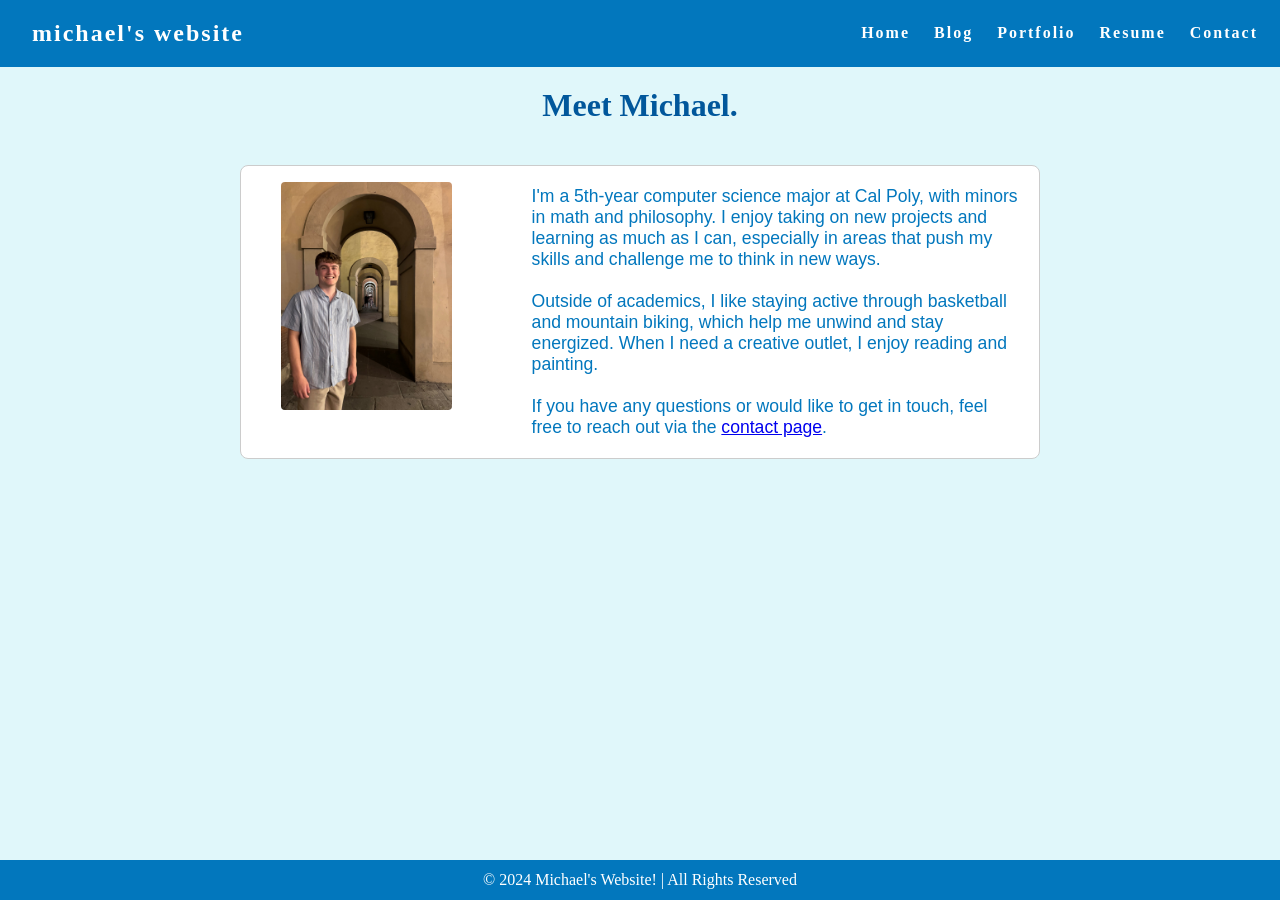
<file: index.html>
<!DOCTYPE html>
<html lang="en">
    <head>
        <title>Michael's Website!</title>
        <link rel="stylesheet" href="styles.css" />
        <!-- <link rel="stylesheet" href="fullstyles.css" /> -->
    </head>
    <body>
        <nav class="navbar">
            <h1 class="logo"><a href="index.html">michael's website</a></h1>
            <ul class="nav-list">
                <li><a href="index.html">Home</a></li>
                <li><a href="blog.html">Blog</a></li>
                <li><a href="portfolio.html">Portfolio</a></li>
                <li><a href="resume.html">Resume</a></li>
                <li><a href="contact.html">Contact</a></li>
            </ul>
        </nav>
        <main>
            <h1 class="page-title">Meet Michael.</h1>
            <div class="about">
                <div class="about-image">
                    <figure class="phonebooth">
                        <img src="portrait.jpg" alt="Picture of Michael standing in an corridor of arches">
                    </figure>
                </div>
                <div class="about-text">
                    <p>
                        I'm a 5th-year computer science major at Cal Poly, with minors in math and philosophy. 
                        I enjoy taking on new projects and learning as much as I can, especially in areas that push 
                        my skills and challenge me to think in new ways. 
                    <br>  
                    <br>  
                        Outside of academics, I like staying active through basketball and mountain biking, which help 
                        me unwind and stay energized. When I need a creative outlet, I enjoy reading and painting.
                    <br>
                    <br>
                        If you have any questions or would like to get in touch, feel free to reach out via the
                        <a href="contact.html">contact page</a>.
                    </p>
                </div>
            </div>
        </main>
        <footer class="footer">
            © 2024 Michael's Website! | All Rights Reserved
        </footer>
    </body>
</html>
</file>
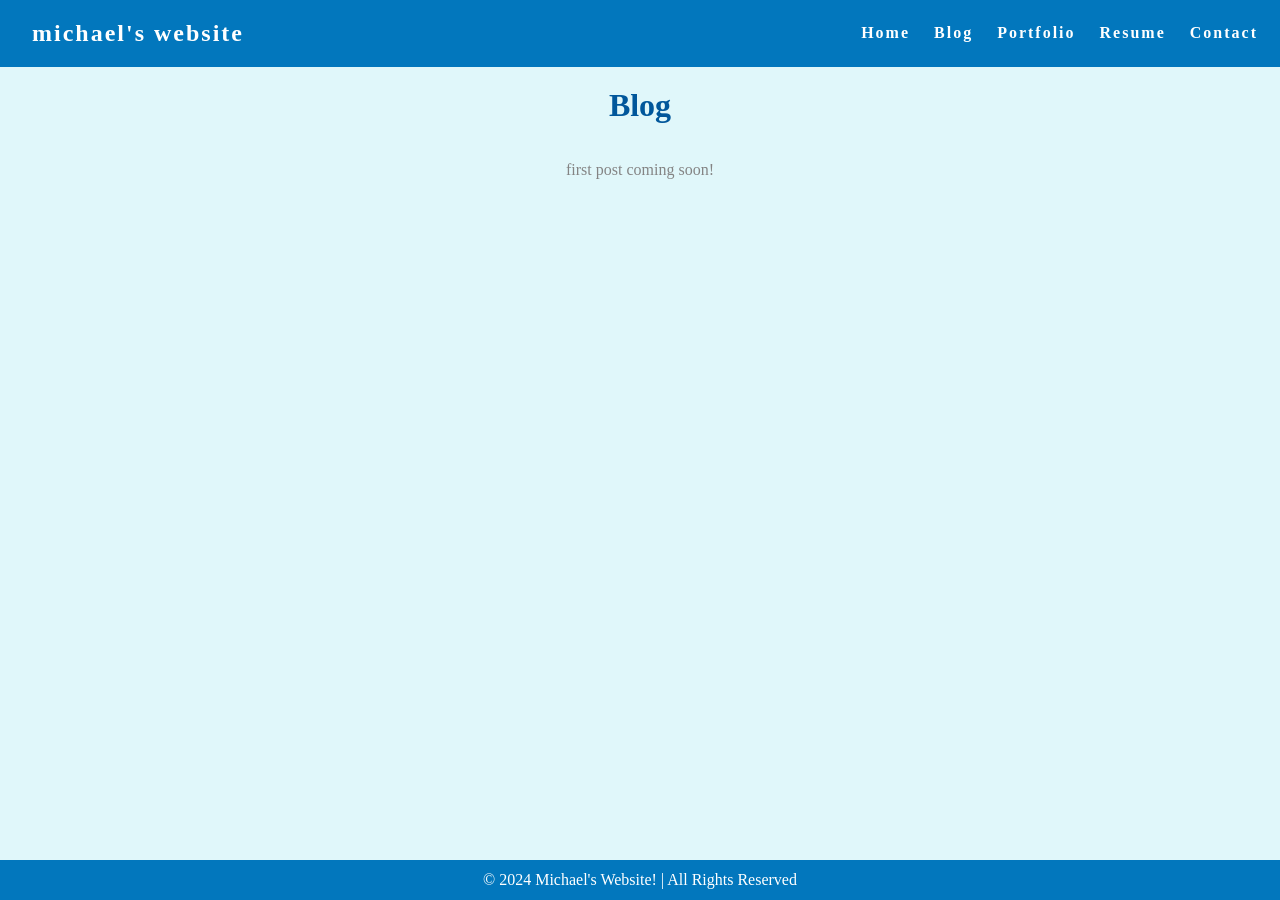
<file: blog.html>
<!DOCTYPE html>
<html lang="en">
    <head>
        <title>Michael's Website!</title>
        <link rel="stylesheet" href="styles.css" />
    </head>
    <body>
        <nav class="navbar">
            <h1 class="logo"><a href="index.html">michael's website</a></h1>
            <ul class="nav-list">
              <li><a href="index.html">Home</a></li>
              <li><a href="blog.html">Blog</a></li>
              <li><a href="portfolio.html">Portfolio</a></li>
              <li><a href="resume.html">Resume</a></li>
              <li><a href="contact.html">Contact</a></li>
            </ul>
          </nav>
        <main>
            <h1 class="page-title">Blog</h1>
            <p class="blog-post">first post coming soon!</p>
        </main>
        <footer class="footer">
            © 2024 Michael's Website! | All Rights Reserved
        </footer>
    </body>
</html>
</file>
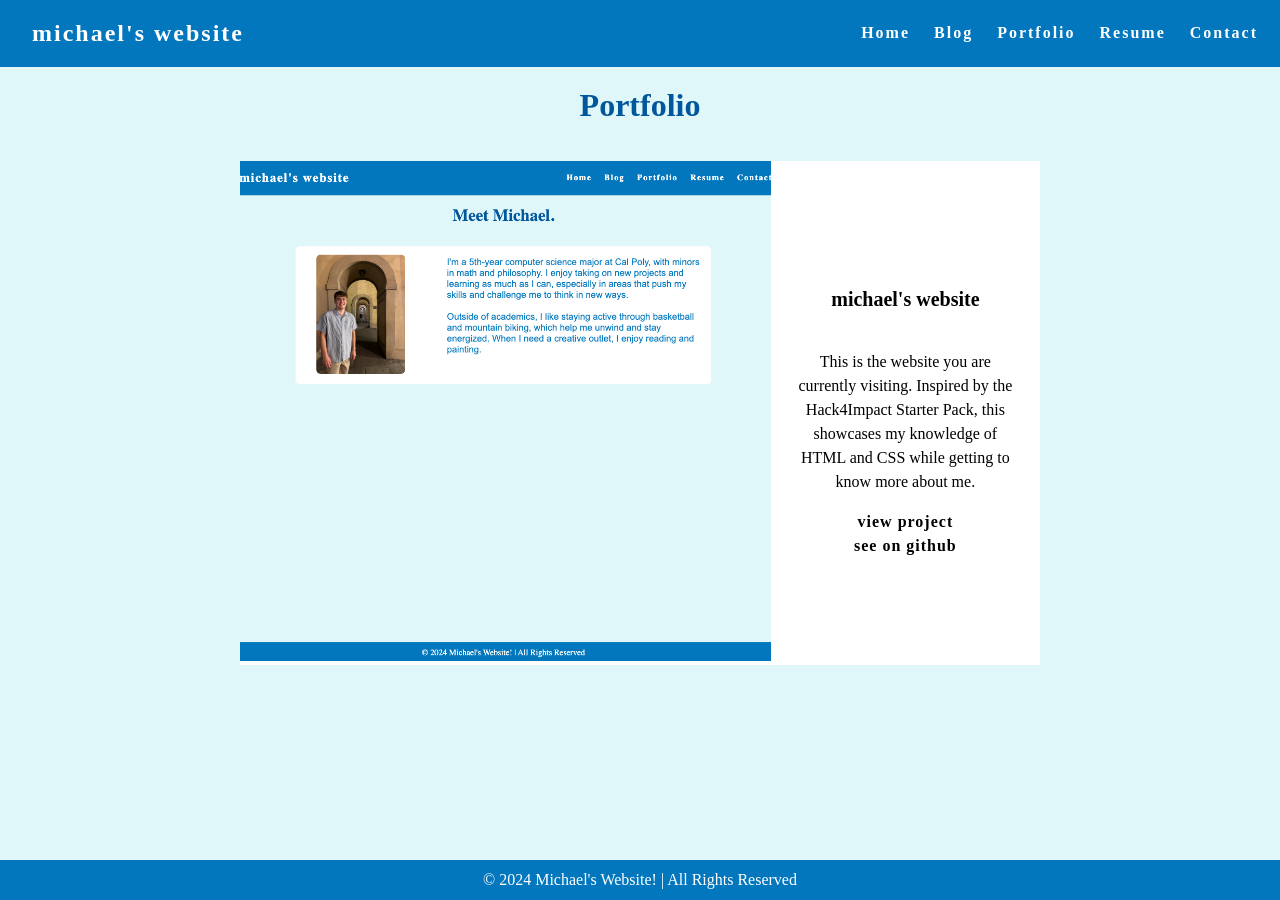
<file: portfolio.html>
<!DOCTYPE html>
<html lang="en">
    <head>
        <title>Michael's Website!</title>
        <link rel="stylesheet" href="styles.css" />
    </head>
    <body>
        <nav class="navbar">
            <h1 class="logo"><a href="index.html">michael's website</a></h1>
            <ul class="nav-list">
              <li><a href="index.html">Home</a></li>
              <li><a href="blog.html">Blog</a></li>
              <li><a href="portfolio.html">Portfolio</a></li>
              <li><a href="resume.html">Resume</a></li>
              <li><a href="contact.html">Contact</a></li>
            </ul>
          </nav>
        <main>
            <h1 class="page-title">Portfolio</h1>
            <div class="project">
                <a href="index.html">
                    <img class="project-image" src="website.jpg" alt="screenshot of Michael's Website home page">
                </a>
                <div class="project-details">
                    <p class="project-name">
                        michael's website
                    </p>
                    <p class="project-description">
                        This is the website you are currently visiting. Inspired by the Hack4Impact Starter Pack, 
                        this showcases my knowledge of HTML and CSS while getting to know more about me. 
                    </p>
                    <a href="index.html">view project</a>
                    <a href="https://github.com/michaelmurrayiv/michaelmurrayiv.github.io">see on github</a>
                </div>
            </div>
        </main>
        <footer class="footer">
            © 2024 Michael's Website! | All Rights Reserved
        </footer>
    </body>
</html>
</file>
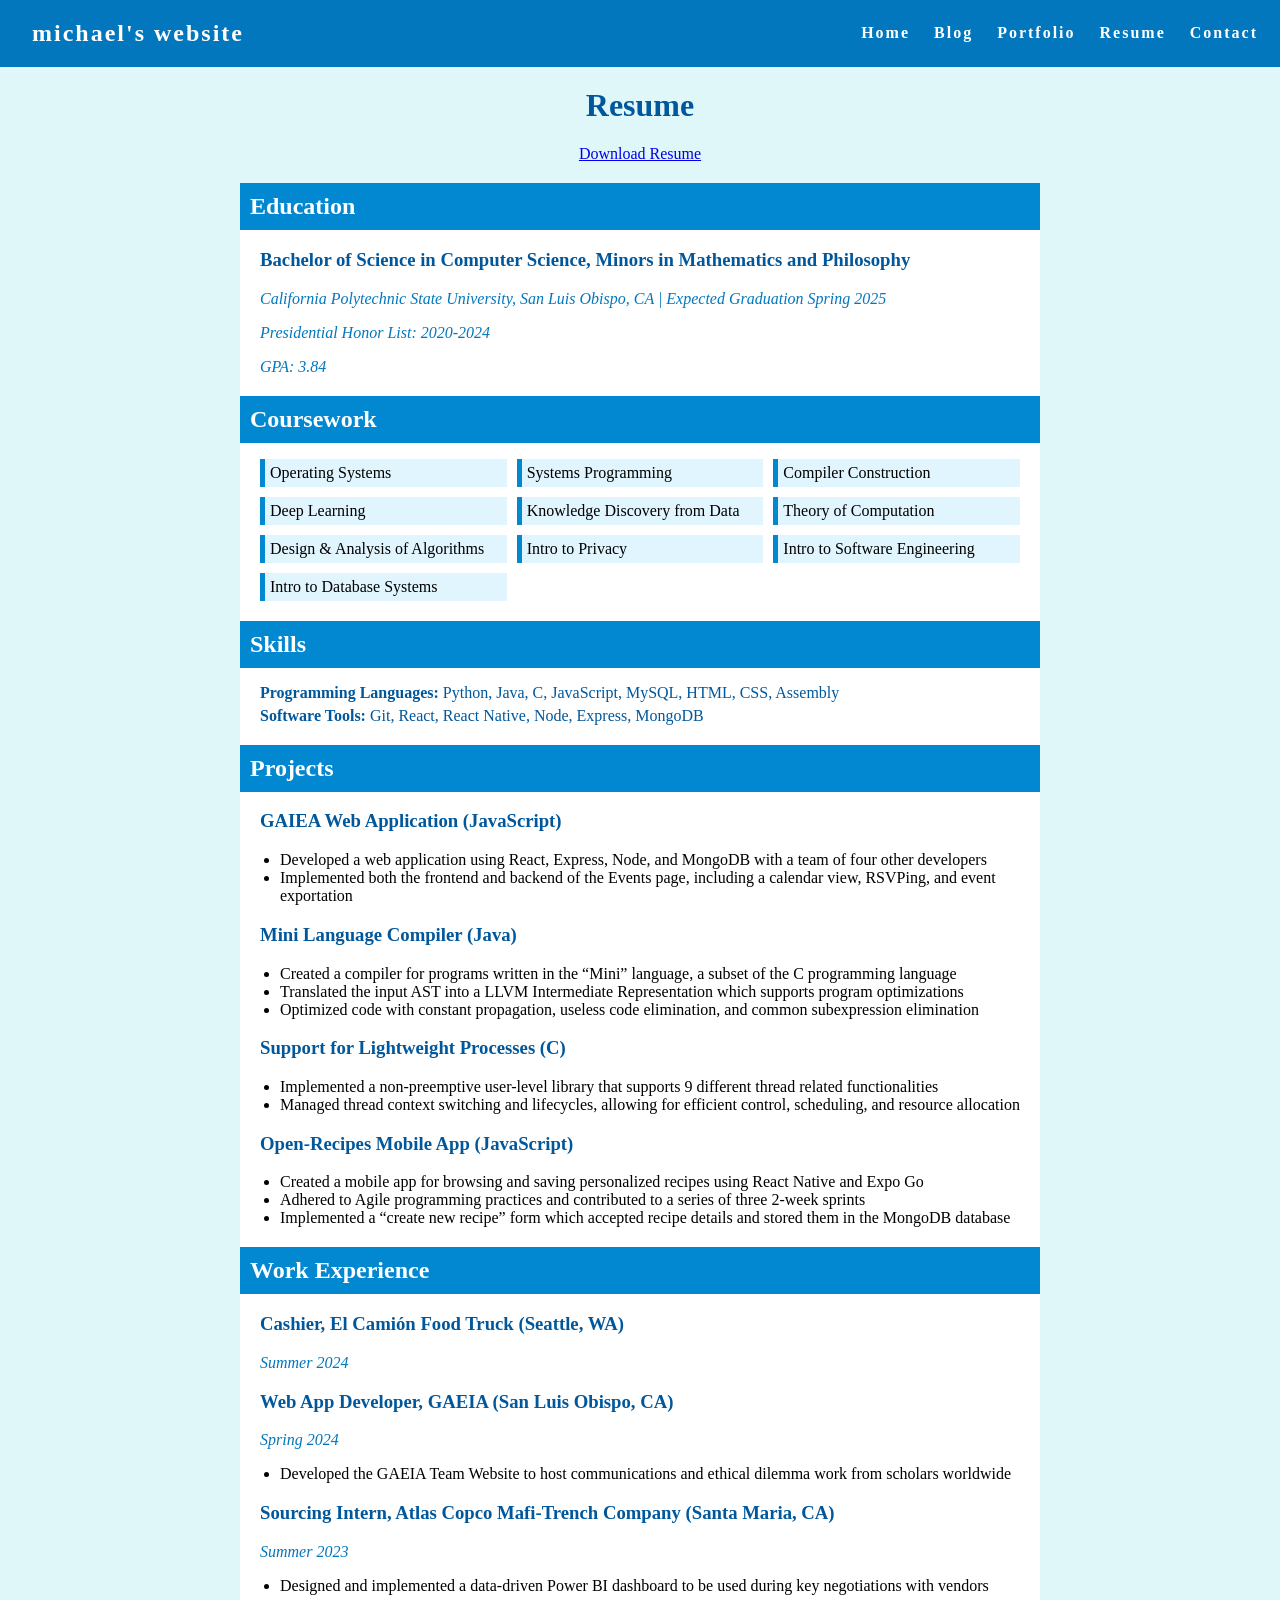
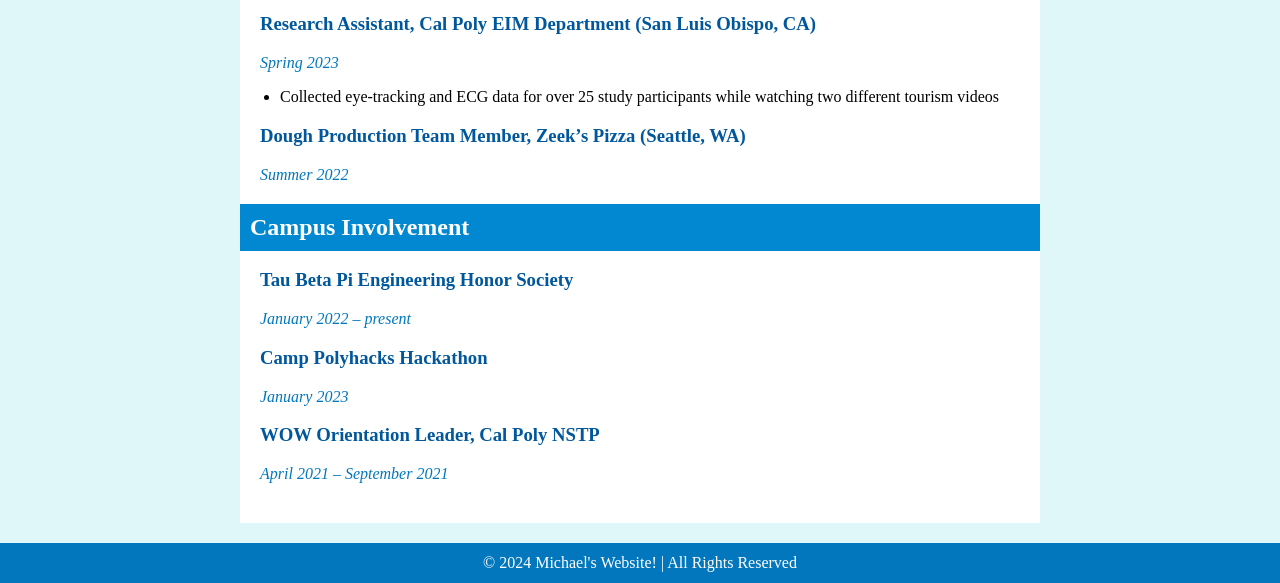
<file: resume.html>
<!DOCTYPE html>
<html lang="en">
    <head>
        <title>Michael's Website!</title>
        <link rel="stylesheet" href="styles.css" />
    </head>
    <body>
        <nav class="navbar">
            <h1 class="logo"><a href="index.html">michael's website</a></h1>
            <ul class="nav-list">
              <li><a href="index.html">Home</a></li>
              <li><a href="blog.html">Blog</a></li>
              <li><a href="portfolio.html">Portfolio</a></li>
              <li><a href="resume.html">Resume</a></li>
              <li><a href="contact.html">Contact</a></li>
            </ul>
          </nav>
        <main>
        <h1 class="page-title">Resume</h1>
        <a href="resume.pdf" download>Download Resume</a>
        <div class="resume">
            <section class="section">
                <h2>Education</h2>
                <div class="entry">
                    <h3 class="entry-title">Bachelor of Science in Computer Science, Minors in Mathematics and Philosophy</h3>
                    <p class="entry-info">California Polytechnic State University, San Luis Obispo, CA | Expected Graduation Spring 2025</p>
                    <p class="entry-info">Presidential Honor List: 2020-2024</p>
                    <p class="entry-info">GPA: 3.84</p>
                </div>
            </section>
            <section class="section">
                <h2>Coursework</h2>
                <ul class="course-list">
                    <li>Operating Systems</li>
                    <li>Systems Programming</li>
                    <li>Compiler Construction</li>
                    <li>Deep Learning</li>
                    <li>Knowledge Discovery from Data</li>
                    <li>Theory of Computation</li>
                    <li>Design & Analysis of Algorithms</li>
                    <li>Intro to Privacy</li>
                    <li>Intro to Software Engineering</li>
                    <li>Intro to Database Systems</li>
                </ul>
            </section>
            <section class="section">
                <h2>Skills</h2>
                <ul class="skills-list">
                    <li><strong>Programming Languages:</strong> Python, Java, C, JavaScript, MySQL, HTML, CSS, Assembly</li>
                    <li><strong>Software Tools:</strong> Git, React, React Native, Node, Express, MongoDB</li>
                </ul>
            </section>
            <section class="section">
                <h2>Projects</h2>
                <div class="entry">
                    <h3 class="entry-title">GAIEA Web Application (JavaScript)</h3>
                    <ul class="entry-details">
                        <li>Developed a web application using React, Express, Node, and MongoDB with a team of four other developers</li>
                        <li>Implemented both the frontend and backend of the Events page, including a calendar view, RSVPing, and event exportation</li>
                    </ul>
                </div>
                <div class="entry">
                    <h3 class="entry-title">Mini Language Compiler (Java)</h3>
                    <ul class="entry-details">
                        <li>Created a compiler for programs written in the “Mini” language, a subset of the C programming language</li>
                        <li>Translated the input AST into a LLVM Intermediate Representation which supports program optimizations</li>
                        <li>Optimized code with constant propagation, useless code elimination, and common subexpression elimination</li>
                    </ul>
                </div>
                <div class="entry">
                    <h3 class="entry-title">Support for Lightweight Processes (C)</h3>
                    <ul class="entry-details">
                        <li>Implemented a non-preemptive user-level library that supports 9 different thread related functionalities</li>
                        <li>Managed thread context switching and lifecycles, allowing for efficient control, scheduling, and resource allocation</li>
                    </ul>
                </div>
                <div class="entry">
                    <h3 class="entry-title">Open-Recipes Mobile App (JavaScript)</h3>
                    <ul class="entry-details">
                        <li>Created a mobile app for browsing and saving personalized recipes using React Native and Expo Go</li>
                        <li>Adhered to Agile programming practices and contributed to a series of three 2-week sprints</li>
                        <li>Implemented a “create new recipe” form which accepted recipe details and stored them in the MongoDB database</li>
                    </ul>
                </div>
            </section>
            <section class="section">
                <h2>Work Experience</h2>
                <div class="entry">
                    <h3 class="entry-title">Cashier, El Camión Food Truck (Seattle, WA)</h3>
                    <p class="entry-info">Summer 2024</p>
                </div>
                <div class="entry">
                    <h3 class="entry-title">Web App Developer, GAEIA (San Luis Obispo, CA)</h3>
                    <p class="entry-info">Spring 2024</p>
                    <ul class="entry-details">
                        <li>Developed the GAEIA Team Website to host communications and ethical dilemma work from scholars worldwide</li>
                    </ul>
                </div>
                <div class="entry">
                    <h3 class="entry-title">Sourcing Intern, Atlas Copco Mafi-Trench Company (Santa Maria, CA)</h3>
                    <p class="entry-info">Summer 2023</p>
                    <ul class="entry-details">
                        <li>Designed and implemented a data-driven Power BI dashboard to be used during key negotiations with vendors</li>
                    </ul>
                </div>
                <div class="entry">
                    <h3 class="entry-title">Research Assistant, Cal Poly EIM Department (San Luis Obispo, CA)</h3>
                    <p class="entry-info">Spring 2023</p>
                    <ul class="entry-details">
                        <li>Collected eye-tracking and ECG data for over 25 study participants while watching two different tourism videos</li>
                    </ul>
                </div>
                <div class="entry">
                    <h3 class="entry-title">Dough Production Team Member, Zeek’s Pizza (Seattle, WA)</h3>
                    <p class="entry-info">Summer 2022</p>
                </div>
            </section>
            <section class="section">
                <h2>Campus Involvement</h2>
                <div class="entry">
                    <h3 class="entry-title">Tau Beta Pi Engineering Honor Society</h3>
                    <p class="entry-info">January 2022 – present</p>
                </div>
                <div class="entry">
                    <h3 class="entry-title">Camp Polyhacks Hackathon</h3>
                    <p class="entry-info">January 2023</p>
                </div>
                <div class="entry">
                    <h3 class="entry-title">WOW Orientation Leader, Cal Poly NSTP</h3>
                    <p class="entry-info">April 2021 – September 2021</p>
                </div>
            </section>
        </div>
    </main>
        <footer class="footer">
            © 2024 Michael's Website! | All Rights Reserved
        </footer>
    </body>
</html>
</file>
<file: styles.css>
html {
  height: 100%;
}

body {
  background-color: #e0f7fa;
  position: relative;
  min-height: 100vh;
  padding: 0;
  margin: 0;
}

main {
  padding: 0 20px 40px 20px;
  display: flex;
  flex-direction: column;
  justify-content: center;
  align-items: center;
  
  max-width: 800px;
  margin: 0 auto;
}

.page-title {
  margin-top: 20px;
  font-size: 2rem;
  font-weight: bold;
  color: #01579b;
}

/* navbar */

.navbar {
  position: -webkit-sticky;
  position: sticky;
  top: 0;
  width: 100%;
  height: 7%;
  z-index: 10;

  display: flex;
  justify-content: space-between;
  align-items: center;
  text-align: center;

  background-color: #0277bd;
  color: #fff; 
  padding: 0px 20px;
}

.nav-list {
  display: flex;
  flex-direction: row;
  position: relative;
  right: 30px;
  list-style: none;
}

.navbar a {
  color: #fff;
  font-weight: bold;
  margin: 0 12px;
  text-decoration: none;
  letter-spacing: 2px;
}

/* page footer */

.footer {
  display: flex;
  justify-content: center;
  align-items: center;
  background-color: #0277bd; 
  color: #fff; 
  position: absolute;
  bottom: 0;
  width: 100%;
  height: 2.5rem;
}


main {
  padding: 0 20px 40px 20px;
  display: flex;
  flex-direction: column;
  justify-content: center;
  align-items: center;
}




/* resume */

.resume {
  margin-top: 20px;
  margin-bottom: 20px;
  background-color: white;
  padding:  0 20px 20px 20px;
}

.section {
  margin-bottom: 20px;
}

.section h2 {
  background: #0288d1; 
  color: #fff;
  padding: 10px;
  margin: 0 -20px 10px;
}

.entry {
  margin-bottom: 10px;
}

.entry-title {
  font-weight: bold;
  color: #01579b; 
}

.entry-info {
  font-style: italic;
  color: #0277bd; 
}

.entry-details {
  margin: 10px 0;
  padding-left: 20px;
}

.skills-list {
  list-style: none;
  padding: 0;
  gap: 10px; 
  color: #01579b;
}

.skills-list li {
  margin: 5px 0;
  border-radius: 5px; 
}

.course-list {
  list-style: none;
  padding: 0;
  display: grid;
  grid-template-columns: repeat(auto-fit, minmax(200px, 1fr)); /* Responsive columns */
  gap: 10px; 
}

.course-list li {
  background: #e1f5fe; 
  padding: 5px;
  border-left: 5px solid #0288d1; 
}

/* contact form */
.contact-class {
  width: 100%;
  max-width: 600px;
  margin: 20px 0;
}

.contact-class label {
  display: block;
  margin-bottom: 5px;
  font-weight: bold;
  color: #01579b; /* Darker blue */
}

.contact-class input,
.contact-class textarea {
  width: 100%;
  padding: 10px;
  margin-bottom: 20px;
  border: 1px solid #ccc;
  border-radius: 4px;
  box-sizing: border-box;
}

.contact-class input[type="submit"] {
  background-color: #0277bd;
  color: #fff; 
  border: none;
  cursor: pointer;
  padding: 10px 20px;
  border-radius: 4px;
  font-size: 1rem;
}

.contact-class input[type="submit"]:hover {
  background-color: #01579b; /* Darker blue on hover */
}


/* about me */
.about {
  display: flex;
  flex-direction: row;
  align-items: flex-start;
  margin-top: 20px;
  background-color: white;
  font-family: 'Arial', sans-serif;
  border-radius: 8px;
  border: 1px solid #ccc;
}

.about-image {
  margin-right: 20px;
}

.about-image img {
  max-width: 100%;
  border-radius: 4px;
}

.about-text {
  max-width: 600px;
  padding: 20px;
  border-radius: 8px;
}

.about-text p {
  margin: 0;
  color: #0277bd;
  font-size: 1.1rem;
}

/* portfolio */

.project {
  display: flex;
  flex-direction: row;
  max-width: 100%;
  margin: 1em 0 2em 0;
  background-color: white;
  
  /* Debug border */
  /* border: 2px solid blue; */
}

.item-link {
  width: 70%;

  /* Debug border */
  /* border: 2px solid red; */
}

.project-image {
  object-fit: cover;
  width: 100%;
  height: 500px;
  flex-basis: 50px;
  flex-grow: 2;

  /* Debug border */
  /* border: 2px solid black; */
}

.project-details {
  display: flex;
  background-color: var(--cg-white);
  width: 30%;
  height: 500px;
  flex-shrink: 1;
  padding: 0 20px;
  margin: 0px;
  line-height: 1.5;
  overflow: scroll;

  flex-direction: column;
  text-align: center;
  justify-content: center;

  /* Debug border */
   /* border: 2px solid green;  */
}

.project-details a {
  color: var(--cg-black);
  text-decoration: none;
  font-weight: bold;
  letter-spacing: 1px;
}

.project-details a:hover {
  color: var(--cg-blue);
  text-decoration: underline;
}

.project-details {
  font-weight: lighter;
}

.project-name {
  font-weight: bold;
  font-size: 20px;
}

/* blog */
.blog-post {
  color: #848484;
}
</file>
